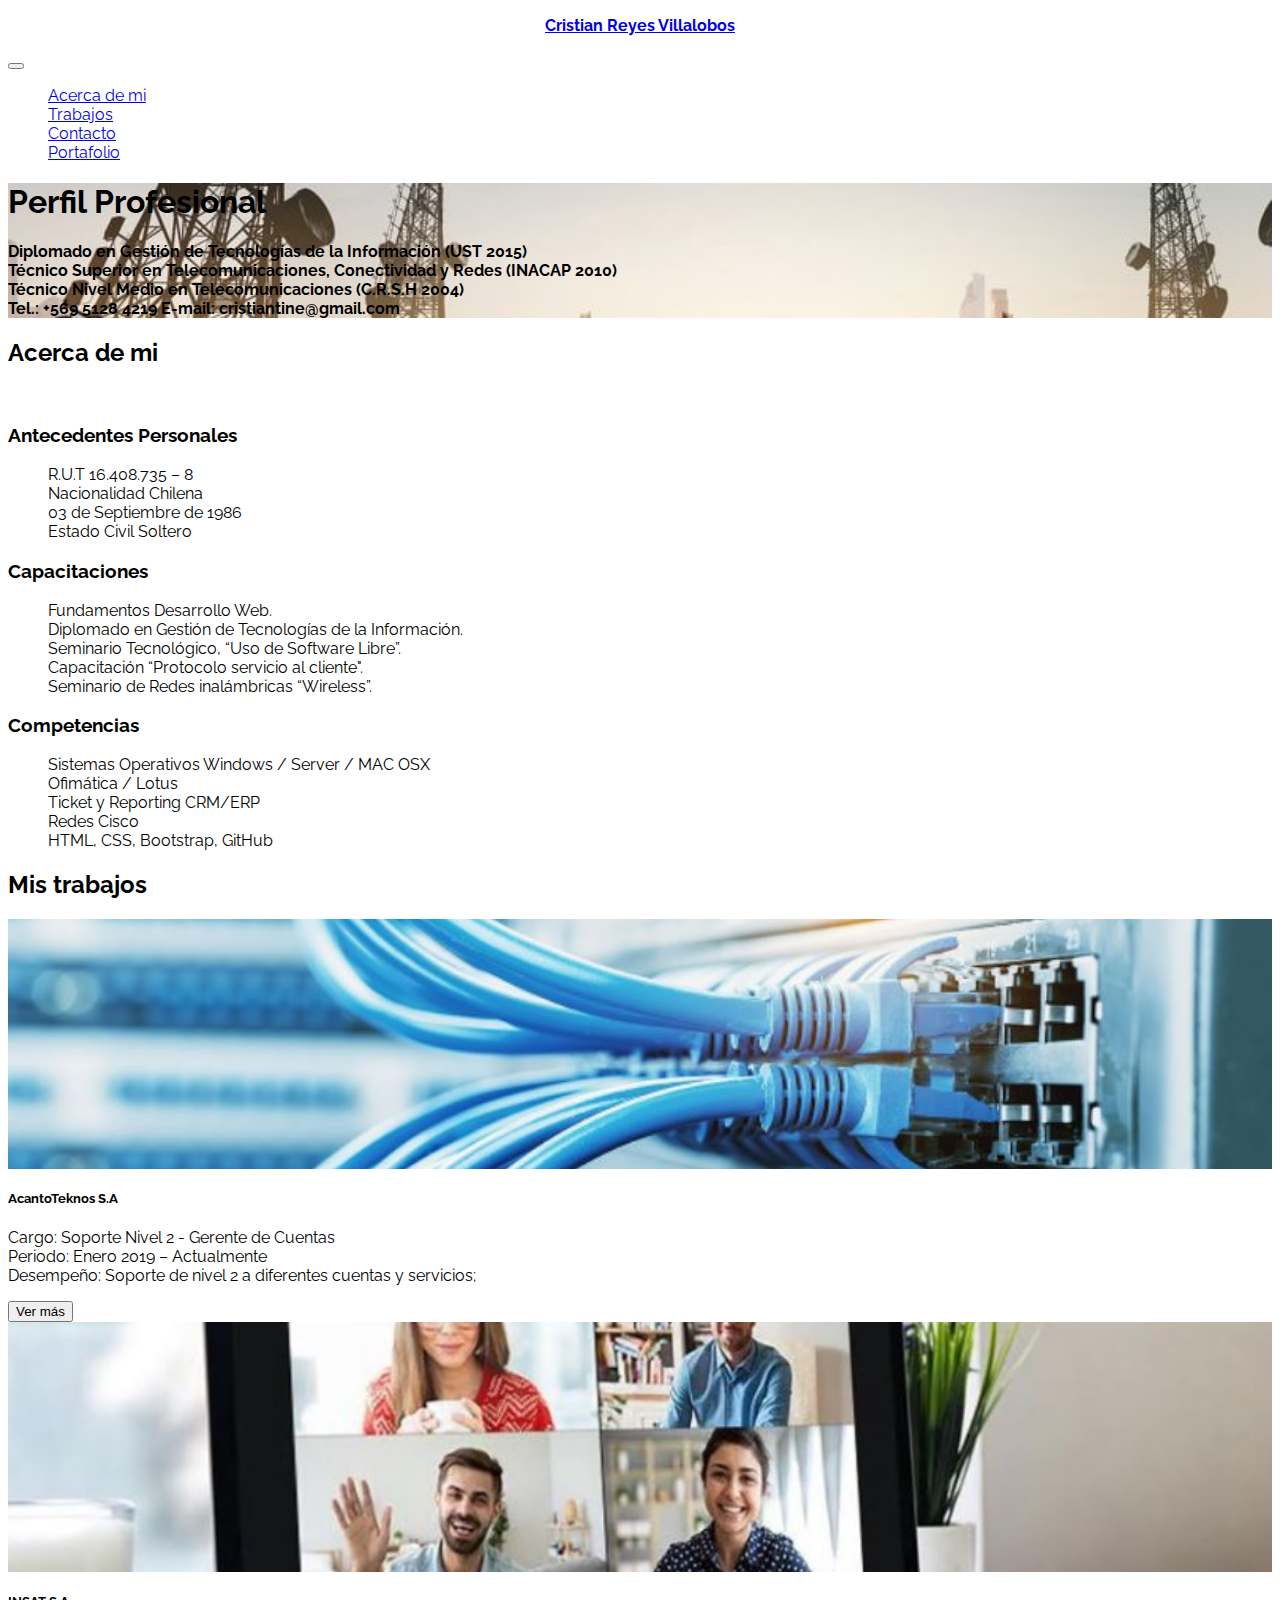
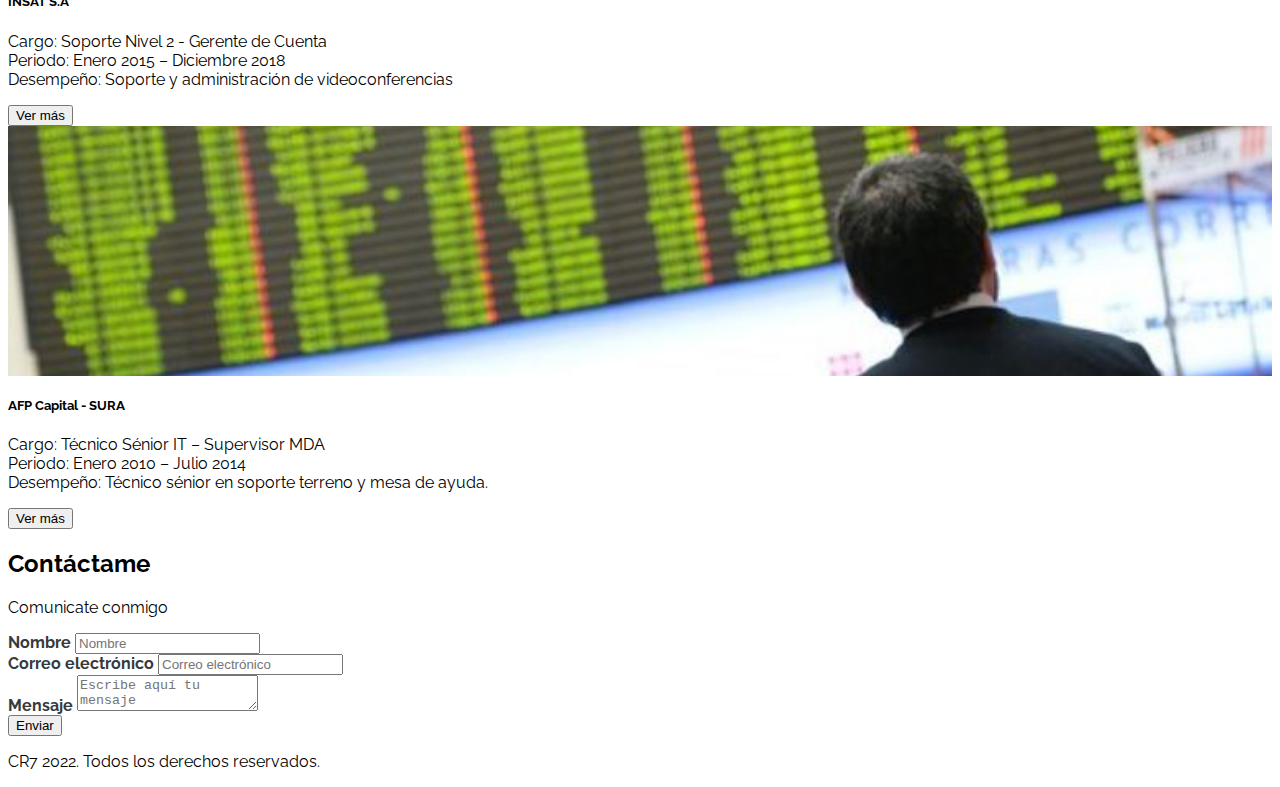
<file: index.html>
<!DOCTYPE html>
<html lang="en">

<!DOCTYPE html>
<html lang="en">
<!DOCTYPE html>
<html lang="en">

<head>
    <meta charset="UTF-8">
    <meta http-equiv="X-UA-Compatible" content="IE=edge">
    <meta name="viewport" content="width=device-width, initial-scale=1.0">
    <link rel="preconnect" href="https://fonts.googleapis.com">
    <link rel="preconnect" href="https://fonts.gstatic.com" crossorigin>
    <link href="https://fonts.googleapis.com/css2?family=Raleway:wght@400;700&display=swap" rel="stylesheet">
    <link href="https://cdn.jsdelivr.net/npm/bootstrap@5.1.3/dist/css/bootstrap.min.css" rel="stylesheet"
        integrity="sha384-1BmE4kWBq78iYhFldvKuhfTAU6auU8tT94WrHftjDbrCEXSU1oBoqyl2QvZ6jIW3" crossorigin="anonymous">
    <link rel="shortcut icon" href="assets/img/favicon.ico" type="image/x-icon">
    <title>Cristian Reyes</title>
    <link rel="stylesheet" href="https://cdnjs.cloudflare.com/ajax/libs/font-awesome/6.1.1/css/all.min.css"
        integrity="sha512-KfkfwYDsLkIlwQp6LFnl8zNdLGxu9YAA1QvwINks4PhcElQSvqcyVLLD9aMhXd13uQjoXtEKNosOWaZqXgel0g=="
        crossorigin="anonymous" referrerpolicy="no-referrer" />
    <link rel="stylesheet" href="assets/css/estilos.css">
</head>


<body>
    <nav class="navbar navbar-expand-lg navbar-dark bg-dark fixed-top">
        <div class="container">
            <a class="navbar-brand" href="#">
                <p> Cristian Reyes Villalobos </p>
            </a>
            <button class="navbar-toggler" type="button" data-bs-toggle="collapse"
                aria-controls="navbarSupportedContent" aria-expanded="false" aria-label="Toggle navigation">
                <span class="navbar-toggler-icon"></span>
            </button>
            <div class="collapse navbar-collapse" id="navbarSupportedContent">
                <ul class="navbar-nav ms-auto mb-2 mb-lg-0 fs-5">
                    <li class="nav-item">
                        <a class="nav-link" href="#Acerca-de-mi">Acerca de mi</a>
                    </li>
                    <li class="nav-item">
                        <a class="nav-link" href="#Mis-trabajos">Trabajos</a>
                    </li>
                    <li class="nav-item">
                        <a class="nav-link" href="#Contacto">Contacto</a>
                    </li>
                    <li class="nav-item">
                        <a class="nav-link" href="https://cristiantine6.github.io/portafolio">Portafolio</a>
                    </li>
                </ul>
            </div>
        </div>
    </nav>

    <header id="Hero-Section" class="text-dark text-end py-5 mt-5">
        <div class="container">
            <div class="ms-auto col-12 col-md-7 ">
                <h1 class="display-1 fw-bold my-5">
                    Perfil Profesional
                </h1>
                <p class="my-5"> <strong>
                        Diplomado en Gestión de Tecnologías de la Información (UST 2015) <br>
                        Técnico Superior en Telecomunicaciones, Conectividad y Redes (INACAP 2010) <br>
                        Técnico Nivel Medio en Telecomunicaciones (C.R.S.H 2004) <br>
                        Tel.: +569 5128 4219
                        E-mail: cristiantine@gmail.com </strong>
                </p>

            </div>
        </div>
    </header>


    <section id="Acerca-de-mi" class="container text-center my-5">


        <h2 class="display-3 fw-bold my-4">Acerca de mi</h2>

        <div class="row">
            <div class="col-12 col-md-4">
                <i class="fa-solid fa-tower-cell fa-3x my-3"></i> <br>
                <h3 class="my-3 fw-bold">Antecedentes Personales</h3>
                <ul class="my-3">
                    <li>R.U.T 16.408.735 – 8 </li>
                    <li>Nacionalidad Chilena </li>
                    <li>03 de Septiembre de 1986 </li>
                    <li>Estado Civil Soltero</li>
                </ul>

            </div>
            <div class="col-12 col-md-4">
                <i class="fa-solid fa-graduation-cap fa-3x my-3"></i>
                <h3 class="my-3 fw-bold">Capacitaciones</h3>
                <ul class="my-3">
                    <li>Fundamentos Desarrollo Web.</li>
                    <li>Diplomado en Gestión de Tecnologías de la Información. </li>
                    <li>Seminario Tecnológico, “Uso de Software Libre”. </li>
                    <li>Capacitación “Protocolo servicio al cliente". </li>
                    <li>Seminario de Redes inalámbricas “Wireless”.</li>
                </ul>

            </div>
            <div class="col-12 col-md-4">
                <i class="fa-solid fa-computer fa-3x my-3"></i>
                <h3 class="my-3 fw-bold">Competencias</h3>
                <ul class="my-3">
                    <li>Sistemas Operativos Windows / Server / MAC OSX </li>
                    <li>Ofimática / Lotus</li>
                    <li>Ticket y Reporting CRM/ERP</li>
                    <li>Redes Cisco</li>
                    <li>HTML, CSS, Bootstrap, GitHub</li>
                </ul>
            </div>
        </div>
    </section>


    <section id="Mis-trabajos" class="my-5 p-5 bg-info">

        <h2 class="display-4 fw-bold text-center text-light mb-3">Mis trabajos</h2>

        <div class="row">
            <div class="col-12 col-sm-4 py-2">
                <div class="card">
                    <div class="image-top" style="background-image: url(assets/img/card-1.jpg)"></div>
                    <div class="card-body">
                        <h5 class="card-title fw-bold">AcantoTeknos S.A</h5>
                        <p class="card-text">
                            Cargo: Soporte Nivel 2 - Gerente de Cuentas <br>
                            Periodo: Enero 2019 – Actualmente <br>
                            Desempeño: Soporte de nivel 2 a diferentes cuentas y servicios;
                        </p>
                        <button type="button" class="btn btn-outline-info">
                            Ver más
                        </button>
                    </div>
                </div>
            </div>
            <div class="col-12 col-sm-4 py-2">
                <div class="card">
                    <div class="image-top" style="background-image: url(assets/img/card-2.jpg)"></div>
                    <div class="card-body">
                        <h5 class="card-title fw-bold">INSAT S.A</h5>
                        <p class="card-text">
                            Cargo: Soporte Nivel 2 - Gerente de Cuenta <br>
                            Periodo: Enero 2015 – Diciembre 2018 <br>
                            Desempeño: Soporte y administración de videoconferencias
                        </p>
                        <button type="button" class="btn btn-outline-info">
                            Ver más
                        </button>
                    </div>
                </div>
            </div>
            <div class="col-12 col-sm-4 py-2">
                <div class="card">
                    <div class="image-top" style="background-image: url(assets/img/card-3.jpg)"></div>
                    <div class="card-body">
                        <h5 class="card-title fw-bold">AFP Capital - SURA</h5>
                        <p class="card-text">
                            Cargo: Técnico Sénior IT – Supervisor MDA <br>
                            Periodo: Enero 2010 – Julio 2014 <br>
                            Desempeño: Técnico sénior en soporte terreno y mesa de ayuda.
                        </p>
                        <button type="button" class="btn btn-outline-info">
                            Ver más
                        </button>
                    </div>
                </div>
            </div>
        </div>

    </section>



    <section id="Contacto" class="container my-5">

        <h2 class="display-4 fw-bold text-center my-4">Contáctame</h2>

        <p class="text-center my-4 d-none d-md-block">Comunicate conmigo</p>

        <form>


            <div class="form-group mb-4">
                <label class="mb-2">Nombre</label>
                <input class="form-control" placeholder="Nombre">
            </div>

            <div class="form-group mb-4">
                <label class="mb-2">Correo electrónico</label>
                <input class="form-control" placeholder="Correo electrónico" />
            </div>


            <div class="form-group">
                <label class="mb-2">Mensaje</label>
                <textarea class="form-control" placeholder="Escribe aquí tu mensaje"></textarea>
            </div>

            <div class="my-3 text-end">
                <button class="btn btn-info text-light">Enviar</button>
            </div>



        </form>

    </section>



    <footer class="bg-dark text-center text-light p-4">
        <p class="mb-0">CR7 2022. Todos los derechos reservados.</p>
    </footer>


    <script src="https://cdn.jsdelivr.net/npm/bootstrap@5.1.3/dist/js/bootstrap.bundle.min.js"
        integrity="sha384-ka7Sk0Gln4gmtz2MlQnikT1wXgYsOg+OMhuP+IlRH9sENBO0LRn5q+8nbTov4+1p"
        crossorigin="anonymous"></script>
</body>

</html>
</file>
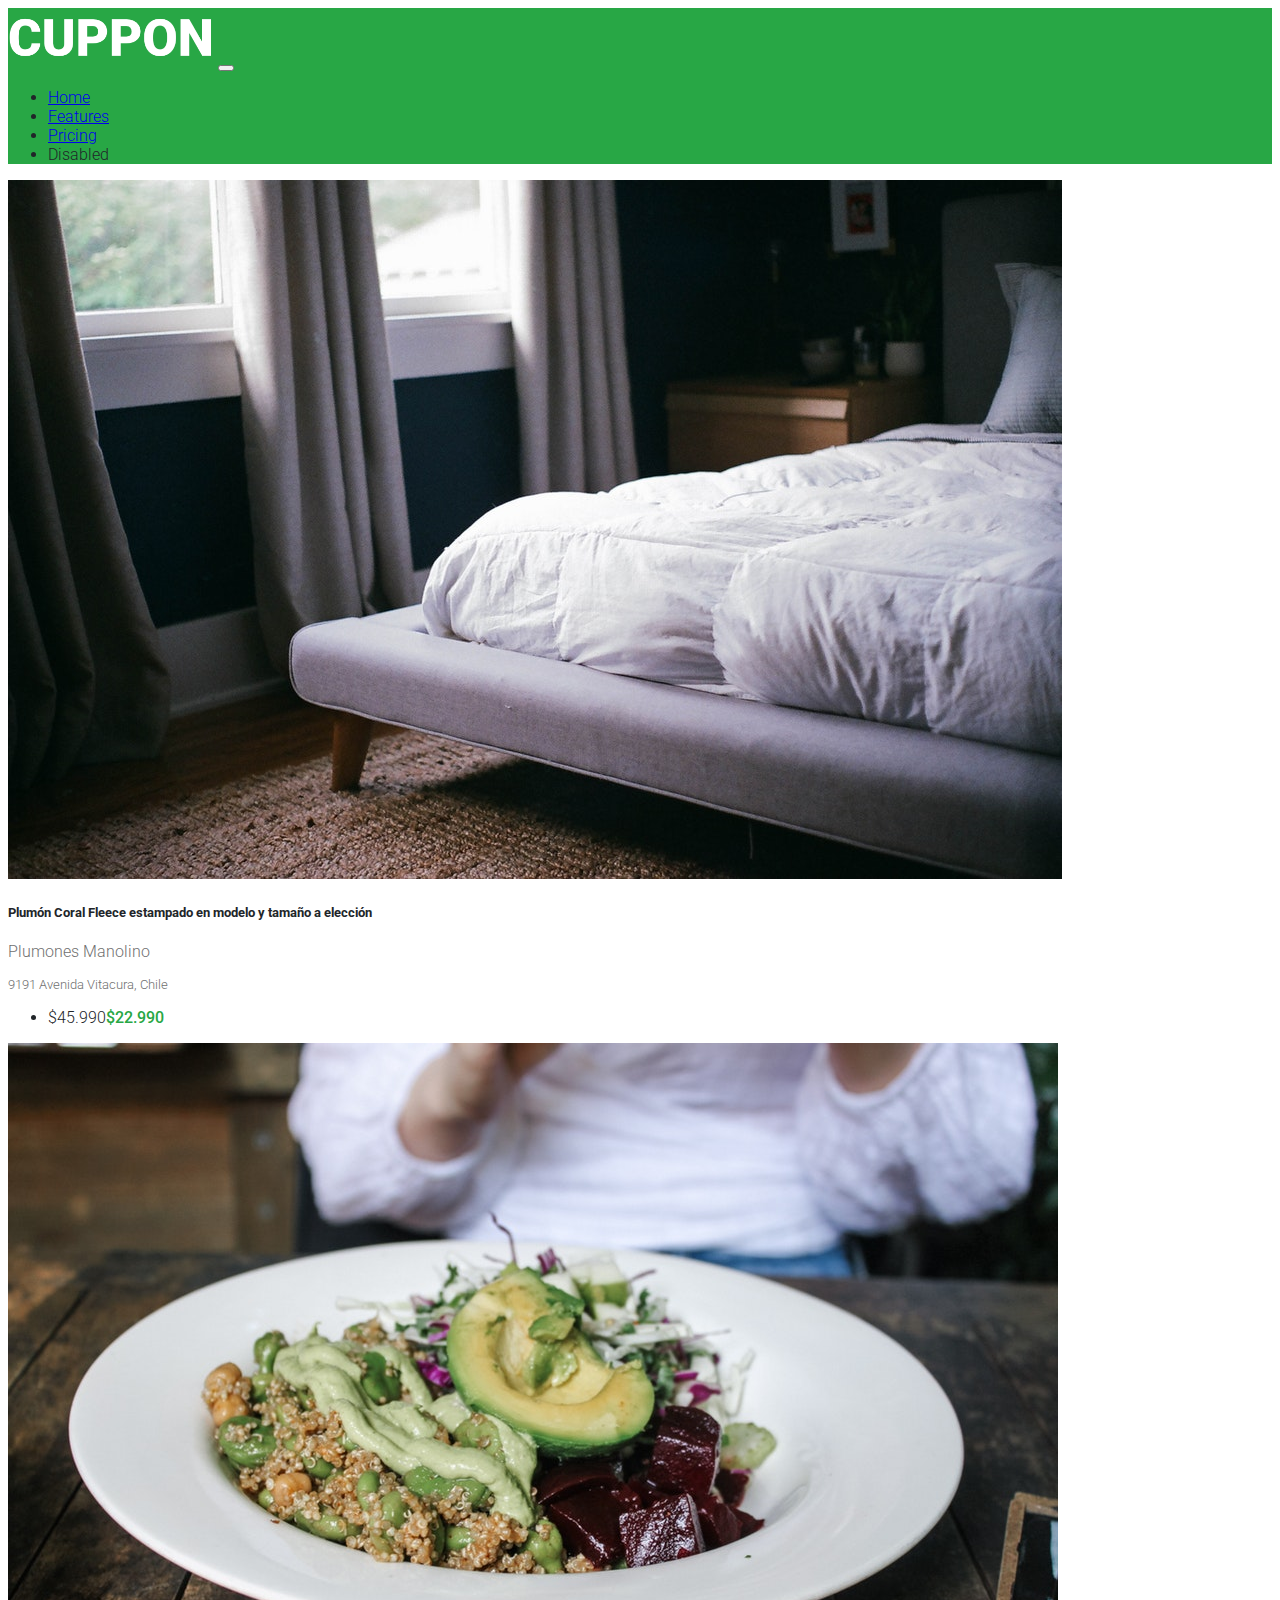
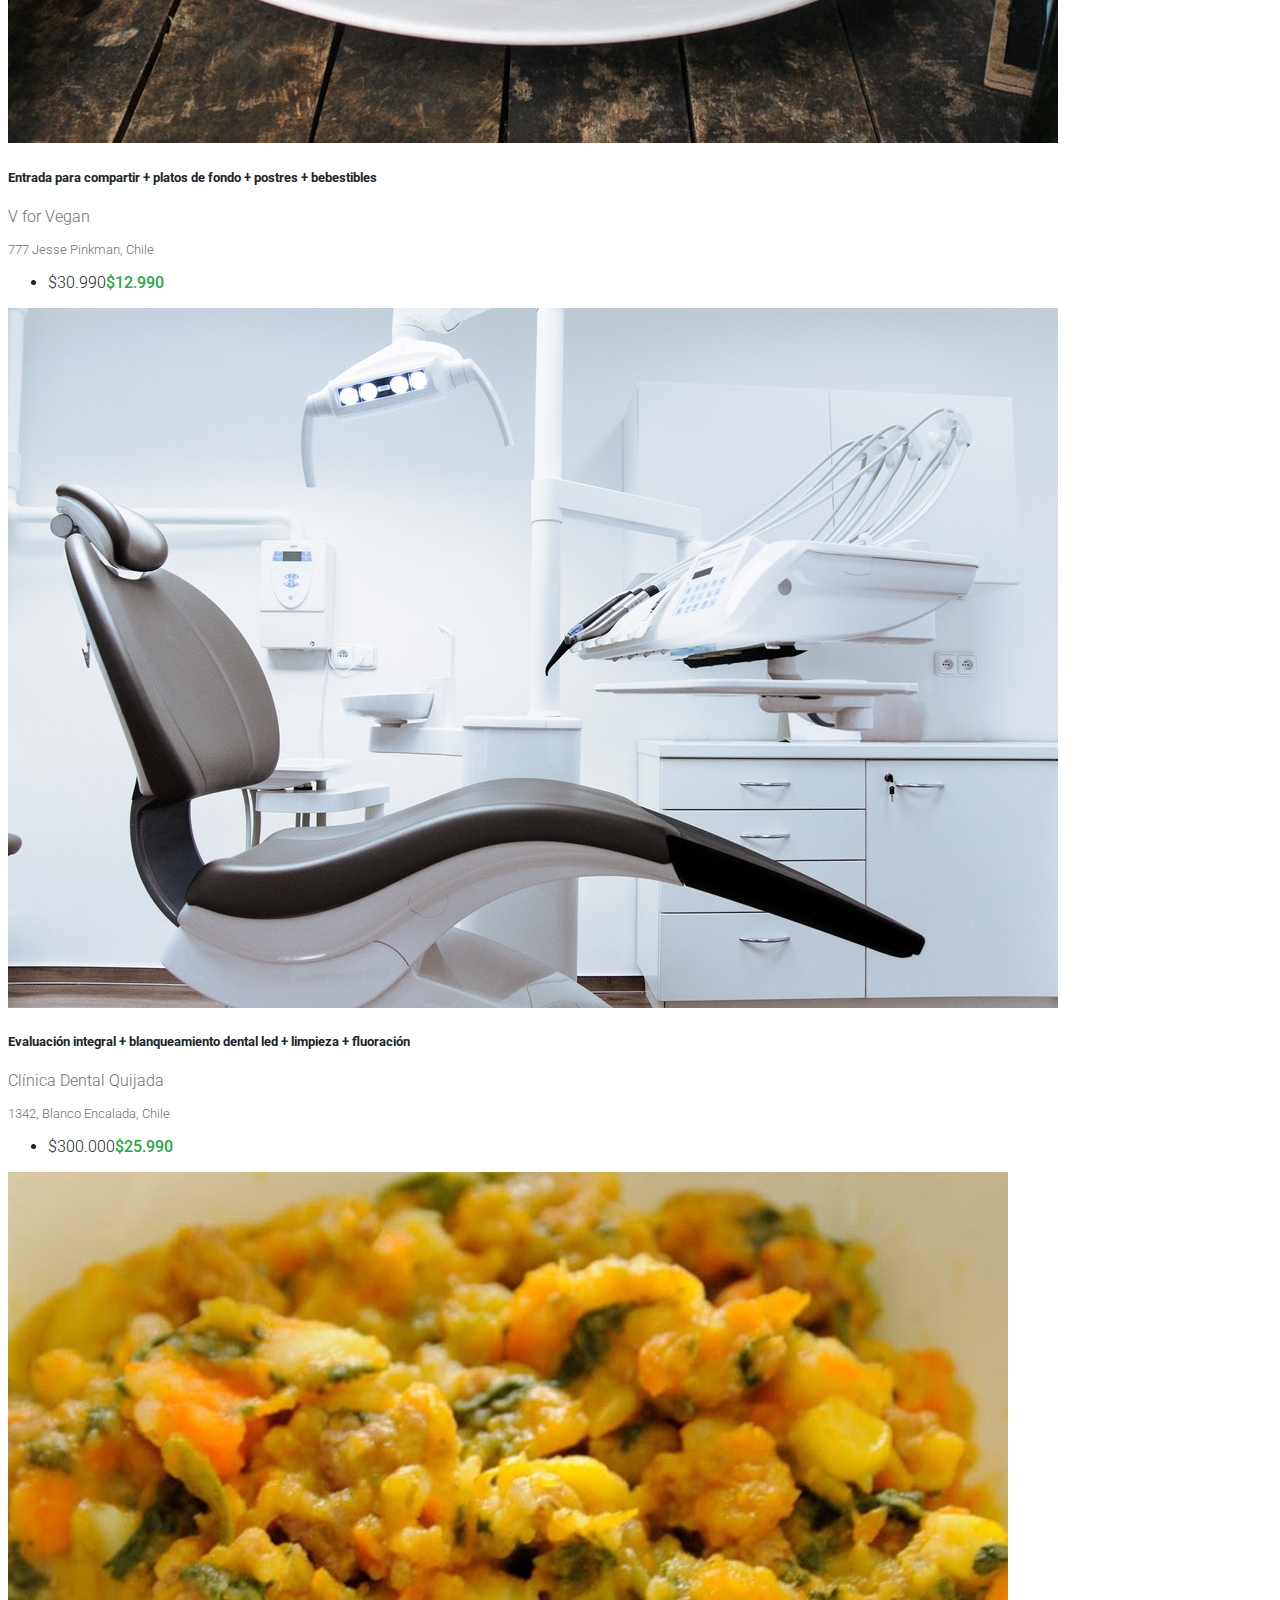
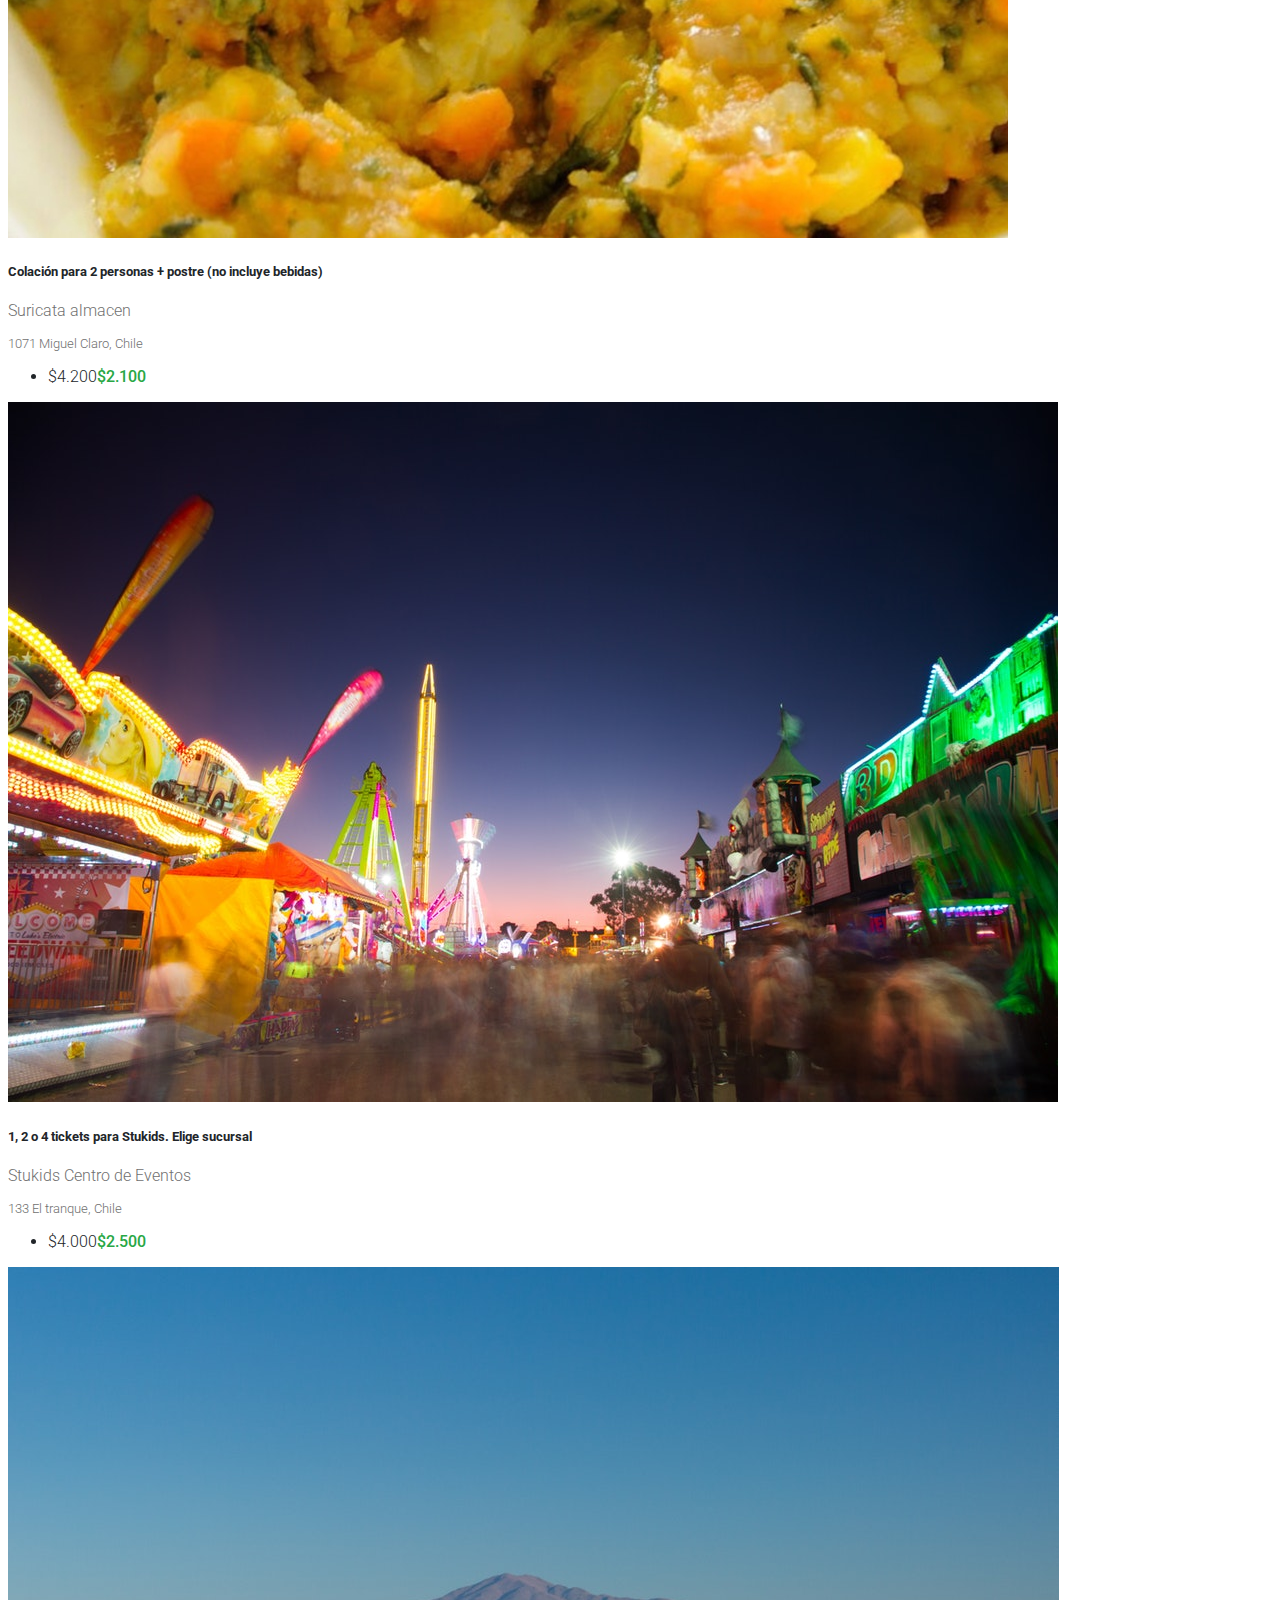
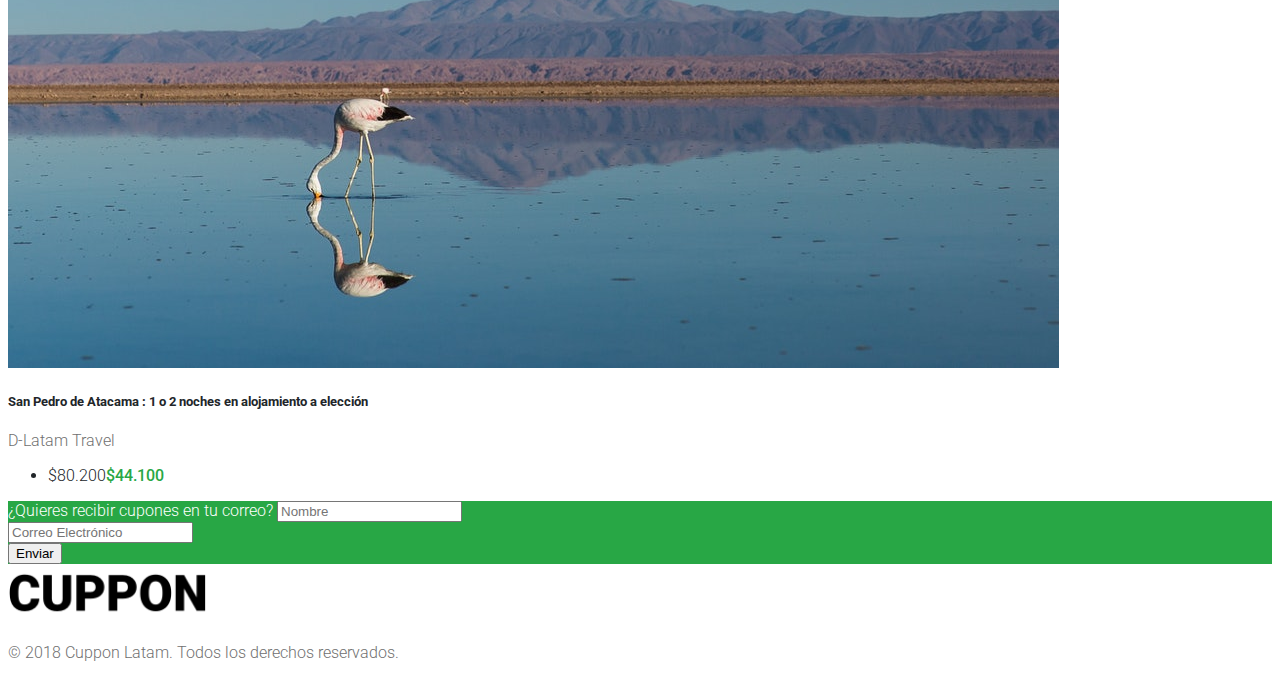
<file: bootstrap.html>
<!DOCTYPE html>
<html lang="en">

<head>
    <meta charset="UTF-8">
    <meta http-equiv="X-UA-Compatible" content="IE=edge">
    <meta name="viewport" content="width=device-width, initial-scale=1.0">
    <link rel="preconnect" href="https://fonts.googleapis.com">
    <link rel="preconnect" href="https://fonts.gstatic.com" crossorigin>
    <link href="https://fonts.googleapis.com/css2?family=Roboto:wght@300;500&display=swap" rel="stylesheet">
    <link rel="stylesheet" href="https://cdnjs.cloudflare.com/ajax/libs/font-awesome/6.1.1/css/all.min.css"
        integrity="sha512-KfkfwYDsLkIlwQp6LFnl8zNdLGxu9YAA1QvwINks4PhcElQSvqcyVLLD9aMhXd13uQjoXtEKNosOWaZqXgel0g=="
        crossorigin="anonymous" referrerpolicy="no-referrer" />
    <link href="https://cdn.jsdelivr.net/npm/bootstrap@5.1.3/dist/css/bootstrap.min.css" rel="stylesheet"
        integrity="sha384-1BmE4kWBq78iYhFldvKuhfTAU6auU8tT94WrHftjDbrCEXSU1oBoqyl2QvZ6jIW3" crossorigin="anonymous">
    <link rel="shortcut icon" href="assets/img/favicon16.png" type="image/favicon16">
        <title>Cuppon</title>
      <link rel="stylesheet" href="assets/css/bootstrap.css">
    
</head>


<body>
    <nav class="navbar navbar-expand-lg navbar-light navbar-dark">
        <div class="container-fluid">
            <img class="logo-navbar" src="assets/img/logo-white.png">
            <button class="navbar-toggler" type="button" data-bs-toggle="collapse" data-bs-target="#navbarNav"
                aria-controls="navbarNav" aria-expanded="false" aria-label="Toggle navigation">
                <span class="navbar-toggler-icon"></span>
            </button>
            <div class="collapse navbar-collapse" id="navbarNav">
                <ul class="navbar-nav ms-auto">
                    <li class="nav-item">
                        <a class="nav-link active" aria-current="page" href="#">Home</a>
                    </li>
                    <li class="nav-item">
                        <a class="nav-link" href="#">Features</a>
                    </li>
                    <li class="nav-item">
                        <a class="nav-link" href="#">Pricing</a>
                    </li>
                    <li class="nav-item">
                        <a class="nav-link disabled">Disabled</a>
                    </li>
                </ul>
            </div>
        </div>
    </nav>

    <main class="main">
        <div class="content-card pt-3 ps-4 pe-4">
            <div class="row">

                <div class="col-xs-12 col-md-4">
                    <div class="card m-3 shadow rounded">
                        <img src="assets/img/cupon-1.jpg" alt="Imagen1">
                        <div class="card-body">
                            <h5 class="card-tittle">Plumón Coral Fleece estampado en modelo y tamaño a elección
                            </h5>
                            <p class="card-text mb-0 parrafo1">Plumones Manolino</p>
                            <p class="card-text texto-1"><i class="fa-solid fa-location-dot"></i> 9191 Avenida Vitacura,
                                Chile</p>
                        </div>
                        <ul class="list-group list-group-flush">
                            <li class="list-group-item text-end pb-0">
                                <p class="texto-2"><span class="px-3">$45.990</span><span
                                        class="parrafo-1 fs-5">$22.990</span></p>
                            </li>
                        </ul>
                    </div>
                </div>

                <div class="col-xs-12 col-md-4">
                    <div class="card m-3 shadow rounded">
                        <img src="assets/img/cupon-2.jpg" alt="Imagen2">
                        <div class="card-body">
                            <h5 class="card-tittle">Entrada para compartir + platos de fondo + postres + bebestibles
                            </h5>
                            <p class="card-text mb-0 parrafo1">V for Vegan</p>
                            <p class="card-text texto-1"><i class="fa-solid fa-location-dot"></i> 777 Jesse Pinkman,
                                Chile</p>
                        </div>
                        <ul class="list-group list-group-flush">
                            <li class="list-group-item text-end pb-0">
                                <p class="texto-2"><span class="px-3">$30.990</span><span
                                        class="parrafo-1 fs-5">$12.990</span></p>
                            </li>
                        </ul>
                    </div>
                </div>

                <div class="col-xs-12 col-md-4">
                    <div class="card m-3 shadow rounded">
                        <img src="assets/img/cupon-3.jpg" alt="Imagen3">
                        <div class="card-body">
                            <h5 class="card-tittle">Evaluación integral + blanqueamiento dental led + limpieza +
                                fluoración
                            </h5>
                            <p class="card-text mb-0 parrafo1">Clínica Dental Quijada</p>
                            <p class="card-text texto-1"><i class="fa-solid fa-location-dot"></i> 1342, Blanco Encalada,
                                Chile</p>
                        </div>
                        <ul class="list-group list-group-flush">
                            <li class="list-group-item text-end pb-0">
                                <p class="texto-2"><span class="px-3">$300.000</span><span
                                        class="parrafo-1 fs-5">$25.990</span></p>
                            </li>
                        </ul>
                    </div>
                </div>

                <div class="col-xs-12 col-md-4">
                    <div class="card m-3 shadow rounded">
                        <img src="assets/img/cupon-4.jpg" alt="Imagen4">
                        <div class="card-body">
                            <h5 class="card-tittle">Colación para 2 personas + postre (no incluye bebidas)
                            </h5>
                            <p class="card-text mb-0 parrafo1">Suricata almacen</p>
                            <p class="card-text texto-1"><i class="fa-solid fa-location-dot"></i> 1071 Miguel Claro,
                                Chile</p>
                        </div>
                        <ul class="list-group list-group-flush">
                            <li class="list-group-item text-end pb-0">
                                <p class="texto-2"><span class="px-3">$4.200</span><span
                                        class="parrafo-1 fs-5">$2.100</span></p>
                            </li>
                        </ul>
                    </div>
                </div>

                <div class="col-xs-12 col-md-4">
                    <div class="card m-3 shadow rounded">
                        <img src="assets/img/cupon-5.jpg" alt="Imagen5">
                        <div class="card-body">
                            <h5 class="card-tittle">1, 2 o 4 tickets para Stukids. Elige sucursal
                            </h5>
                            <p class="card-text mb-0 parrafo1">Stukids Centro de Eventos</p>
                            <p class="card-text texto-1"><i class="fa-solid fa-location-dot"></i> 133 El tranque, Chile</p>
                        </div>
                        <ul class="list-group list-group-flush">
                            <li class="list-group-item text-end pb-0">
                                <p class="texto-2"><span class="px-3">$4.000</span><span
                                        class="parrafo-1 fs-5">$2.500</span></p>
                            </li>
                        </ul>
                    </div>
                </div>

                <div class="col-xs-12 col-md-4">
                    <div class="card m-3 shadow rounded">
                        <img src="assets/img/cupon-6.jpg" alt="Imagen6">
                        <div class="card-body">
                            <h5 class="card-tittle">San Pedro de Atacama : 1 o 2 noches en alojamiento a elección
                            </h5>
                            <p class="card-text mb-0 parrafo1">D-Latam Travel</p>
                            <p></p>
                        </div>
                        <ul class="list-group list-group-flush">
                            <li class="list-group-item text-end pb-0">
                                <p class="texto-2"><span class="px-3">$80.200</span><span
                                        class="parrafo-1 fs-5">$44.100</span></p>
                            </li>
                        </ul>
                    </div>
                </div>
            </div>
        </div>

    </main>

    <form class="formulario p-4 mt-5">
        <div class="container-fluid">
            <div class="mb-3 text-center colores">
                <label for="formGroupExampleInput" class="form-label mb-3 fs-5">¿Quieres recibir cupones en tu
                    correo?</label>
                <input type="text" class="form-control" id="formGroupExampleInput" placeholder="Nombre">
            </div>
            <div class="mb-3">
                <input type="email" class="form-control" id="formGroupExampleInput2" placeholder="Correo Electrónico">
            </div>
            <div class="d-grid gap-2 col-1 mx-auto justify-content-center">
                <button class="btn btn-light">Enviar</button>
            </div>
        </div>
    </form>

    <footer class="p-4 text-center">
        <div class="container-fluid">
            <img class="imagen-footer my-2" src="assets/img/logo-black.png" alt="Logo footer">
        </div>
        <p><span>© 2018 Cuppon Latam. Todos los derechos reservados.</span></p>
    </footer>
</body>
</file>
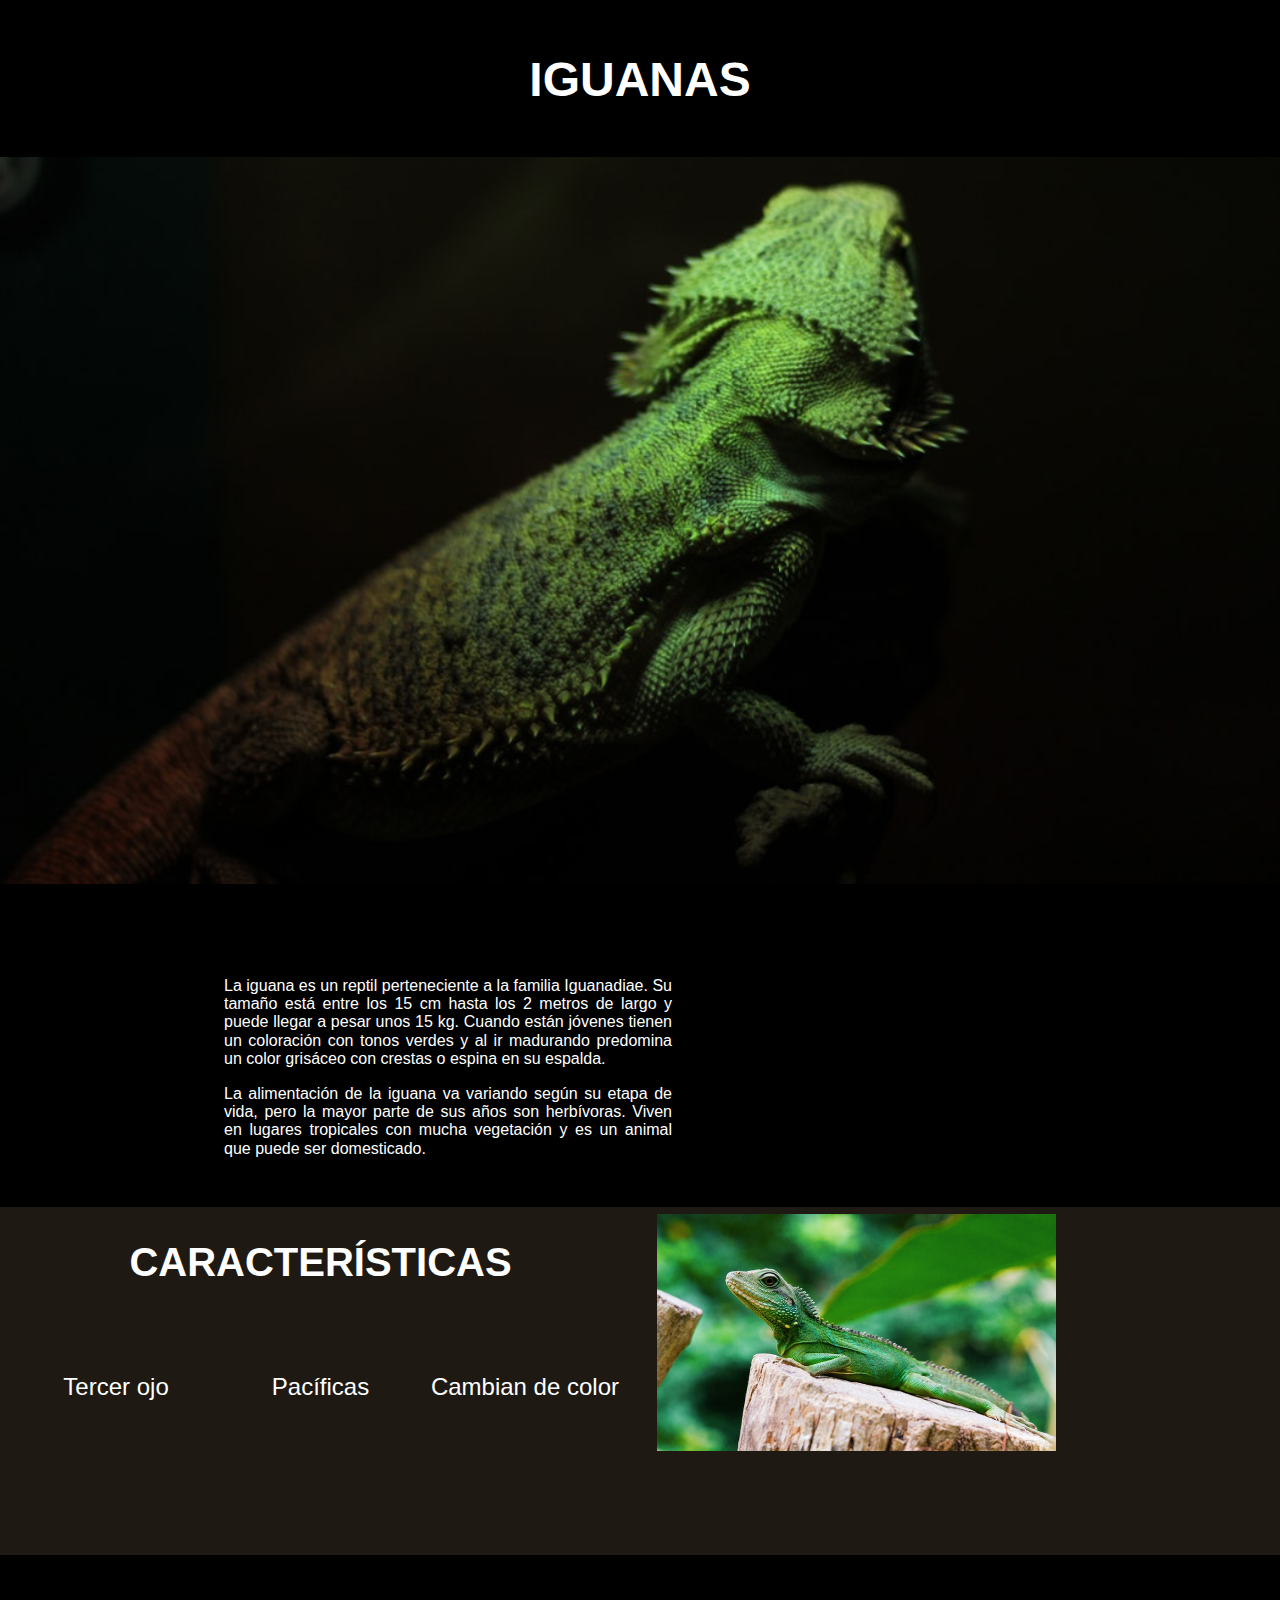
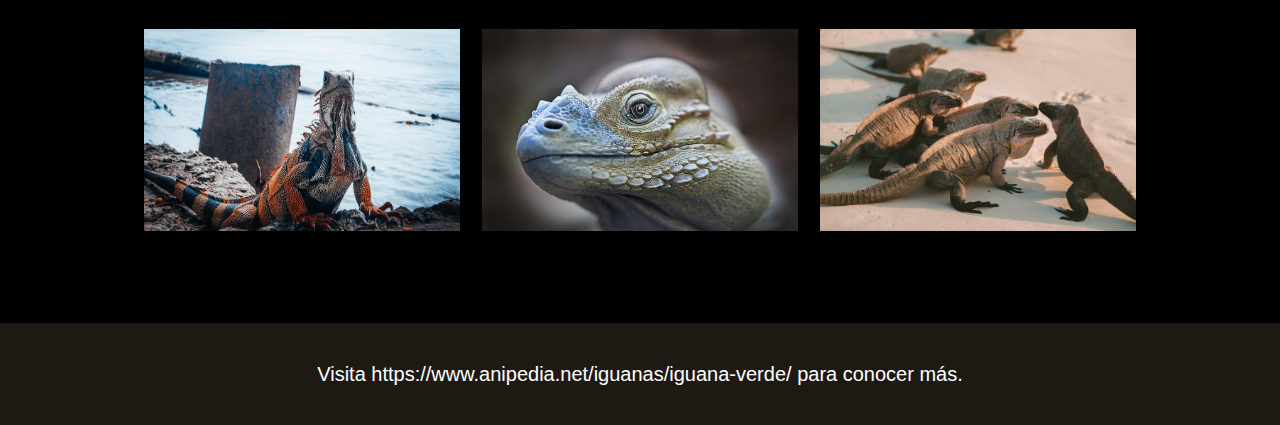
<file: iguana.html>
<!DOCTYPE html>
<html lang="en">

<head>
    <meta charset="UTF-8">
    <meta http-equiv="X-UA-Compatible" content="IE=edge">
    <meta name="viewport" content="width=device-width, initial-scale=1.0">
    <link rel="preconnect" href="https://fonts.googleapis.com">
    <link rel="preconnect" href="https://fonts.gstatic.com" crossorigin>
    <link href="https://fonts.googleapis.com/css2?family=Raleway:wght@300;500&display=swap" rel="stylesheet">
    <link rel="stylesheet" href="https://cdnjs.cloudflare.com/ajax/libs/font-awesome/6.1.1/css/all.min.css"
        integrity="sha512-KfkfwYDsLkIlwQp6LFnl8zNdLGxu9YAA1QvwINks4PhcElQSvqcyVLLD9aMhXd13uQjoXtEKNosOWaZqXgel0g=="
        crossorigin="anonymous" referrerpolicy="no-referrer" />
    <title>Iguanas</title>
    <meta name="author" content="CristianReyes">
    <link rel="shortcut icon" href="assets/img/favicon.png" type="image/x-icon">
    <link rel="stylesheet" href="assets/css/normalize.css">
    <link rel="stylesheet" href="assets/css/iguana.css">
</head>

<body>

    <header>
        <h1>IGUANAS</h1>
        <img class="iguana_madre" src="assets/img/bg-header.jpg" alt="Iguana">
    </header>

    <main>
        <div class="des-section">
            <div class="texto-iguana">
                <p class="texto1">
                    La iguana es un reptil perteneciente a la familia Iguanadiae. Su tamaño está entre los 15 cm hasta
                    los 2 metros de largo y puede llegar a pesar unos 15 kg. Cuando están jóvenes tienen un coloración
                    con tonos verdes y al ir madurando predomina un color grisáceo con crestas o espina en su espalda.
                </p>
                <p class="texto2">La alimentación de la iguana va variando según su etapa de vida, pero la mayor parte
                    de sus años son herbívoras. Viven en lugares tropicales con mucha vegetación y es un animal que puede 
                    ser domesticado.
                </p>
            </div>
            <img class="iguana1" src="assets/img/iguana-1.jpg" alt="iguana1">
        </div>

        <div class="icon-section">
            <h2>CARACTERÍSTICAS</h2>
    
            <div class="icons">
                <i class="far fa-eye fa-3x"></i>
                <p>Tercer ojo</p>
            </div>
    
            <div class="icons">
                <i class="fas fa-hand-peace fa-3x"></i>
                <p>Pacíficas</p>
            </div>
    
            <div class="icons">
                <i class="fas fa-paint-brush fa-3x "></i>
                <p>Cambian de color</p>
            </div>
        </div>

    </main>


    <section>
        <img class="gallery" src="assets/img/iguana-2.jpg" alt="Iguana2">
        <img class="gallery" src="assets/img/iguana-3.jpg" alt="Iguana3">
        <img class="gallery" src="assets/img/iguana-4.jpg" alt="Iguana4">

    </section>

    <footer>
        <p>
            Visita https://www.anipedia.net/iguanas/iguana-verde/ para conocer más.
        </p>
    </footer>


</body>

</html>
</file>
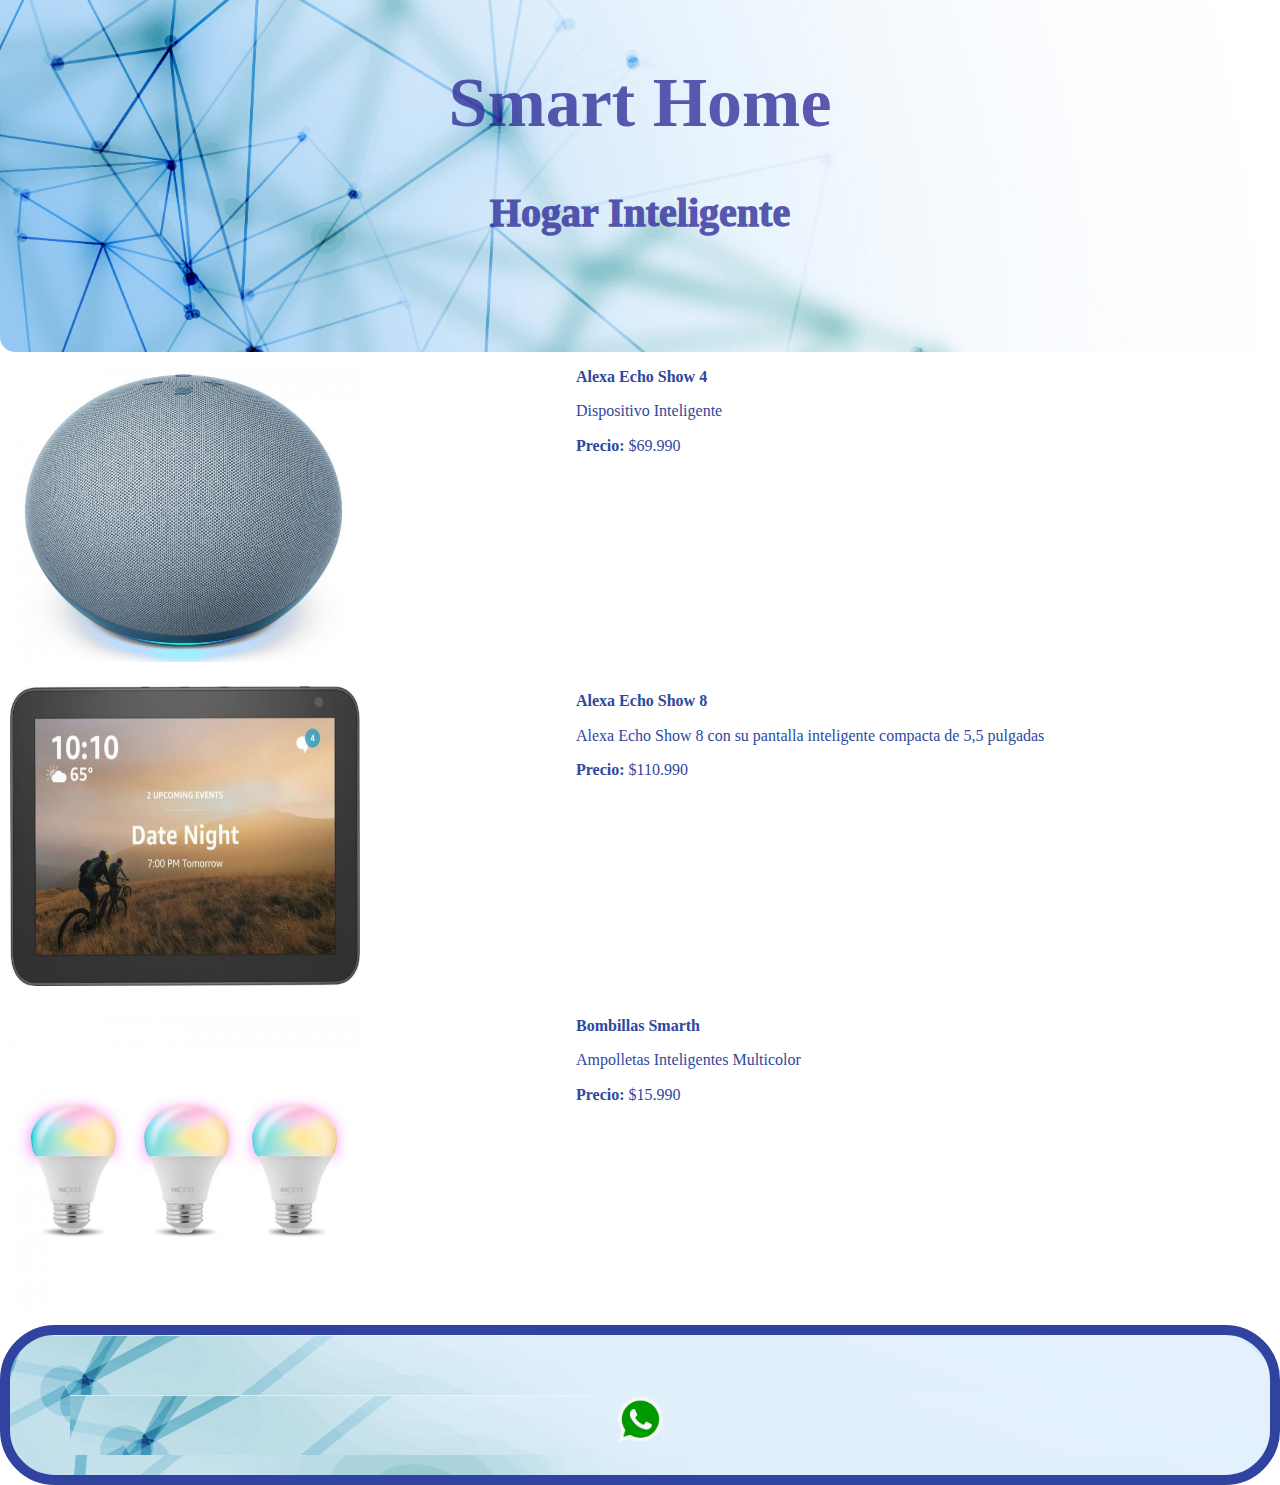
<file: landing.html>
<!DOCTYPE html>
<html lang="en">

<head>
    <meta charset="UTF-8">
    <meta http-equiv="X-UA-Compatible" content="IE=edge">
    <meta name="viewport" content="width=device-width, initial-scale=1.0">
    <title>Smart Home</title>
    <link rel="preconnect" href="https://fonts.googleapis.com">
    <link rel="preconnect" href="https://fonts.gstatic.com" crossorigin>
    <link href="https://fonts.googleapis.com/css2?family=Bungee+Inline&display=swap" rel="stylesheet">
    <link rel="preconnect" href="https://fonts.googleapis.com">
    <link rel="stylesheet" href="https://cdnjs.cloudflare.com/ajax/libs/font-awesome/6.1.0/css/all.min.css"
        integrity="sha512-10/jx2EXwxxWqCLX/hHth/vu2KY3jCF70dCQB8TSgNjbCVAC/8vai53GfMDrO2Emgwccf2pJqxct9ehpzG+MTw=="
        crossorigin="anonymous" referrerpolicy="no-referrer"/>
    <link rel="shortcut icon" href="assets/img/logo.ico" type="image/x-icon">
    <link rel="stylesheet" href="assets/css/normalize.css">
    <link rel="stylesheet" href="assets/css/landing.css">
</head>

<body>

    <main class="header" id="banner">
        <h1>Smart Home</h1>
        <p class="text">Hogar Inteligente</p>
    </main>

    <section>
        <div class="caja">
            <div class="columna1">
                <img src="assets/img/alexa4.jpg" alt="alexaechoshow4">
            </div>
            <div>
                <p><strong>Alexa Echo Show 4</strong></p>
                <p>Dispositivo Inteligente</p>
                <p><strong>Precio: </strong> $69.990</p>
            </div>
        </div>
        <div class="caja">
            <div class="columna1">
                <img src="assets/img/alexa8.jpg" alt="Alexa Echo show 8">
            </div>
            <div>
                <p><strong>Alexa Echo Show 8 </strong></p>
                <p>Alexa Echo Show 8 con su pantalla inteligente compacta de 5,5 pulgadas</p>
                <p><strong>Precio: </strong> $110.990</p>
            </div>
        </div>
        <div class="caja">
            <div class="columna1">
                <img src="assets/img/bombillas.jpg" alt="bombillas">
            </div>
            <div>
                <p><strong>Bombillas Smarth</strong></p>
                <p>Ampolletas Inteligentes Multicolor </p>
                <p><strong> Precio: </strong>$15.990</p>
            </div>
        </div>
    </section>

    <footer class="pie2" id="pie2"> 
        <div class="pie2">
            <a href="#banner" class="enlaces"><i class="fa-solid fa-plane-up"></i></a>
            <a href="https://wa.me/+56951284219" target="_blank">
                <img src="assets/img/wapp.png" alt="Logo wsp" width="50" height="50">
            </a>
        </div>
    </footer>
   
</body>

</html>
</file>
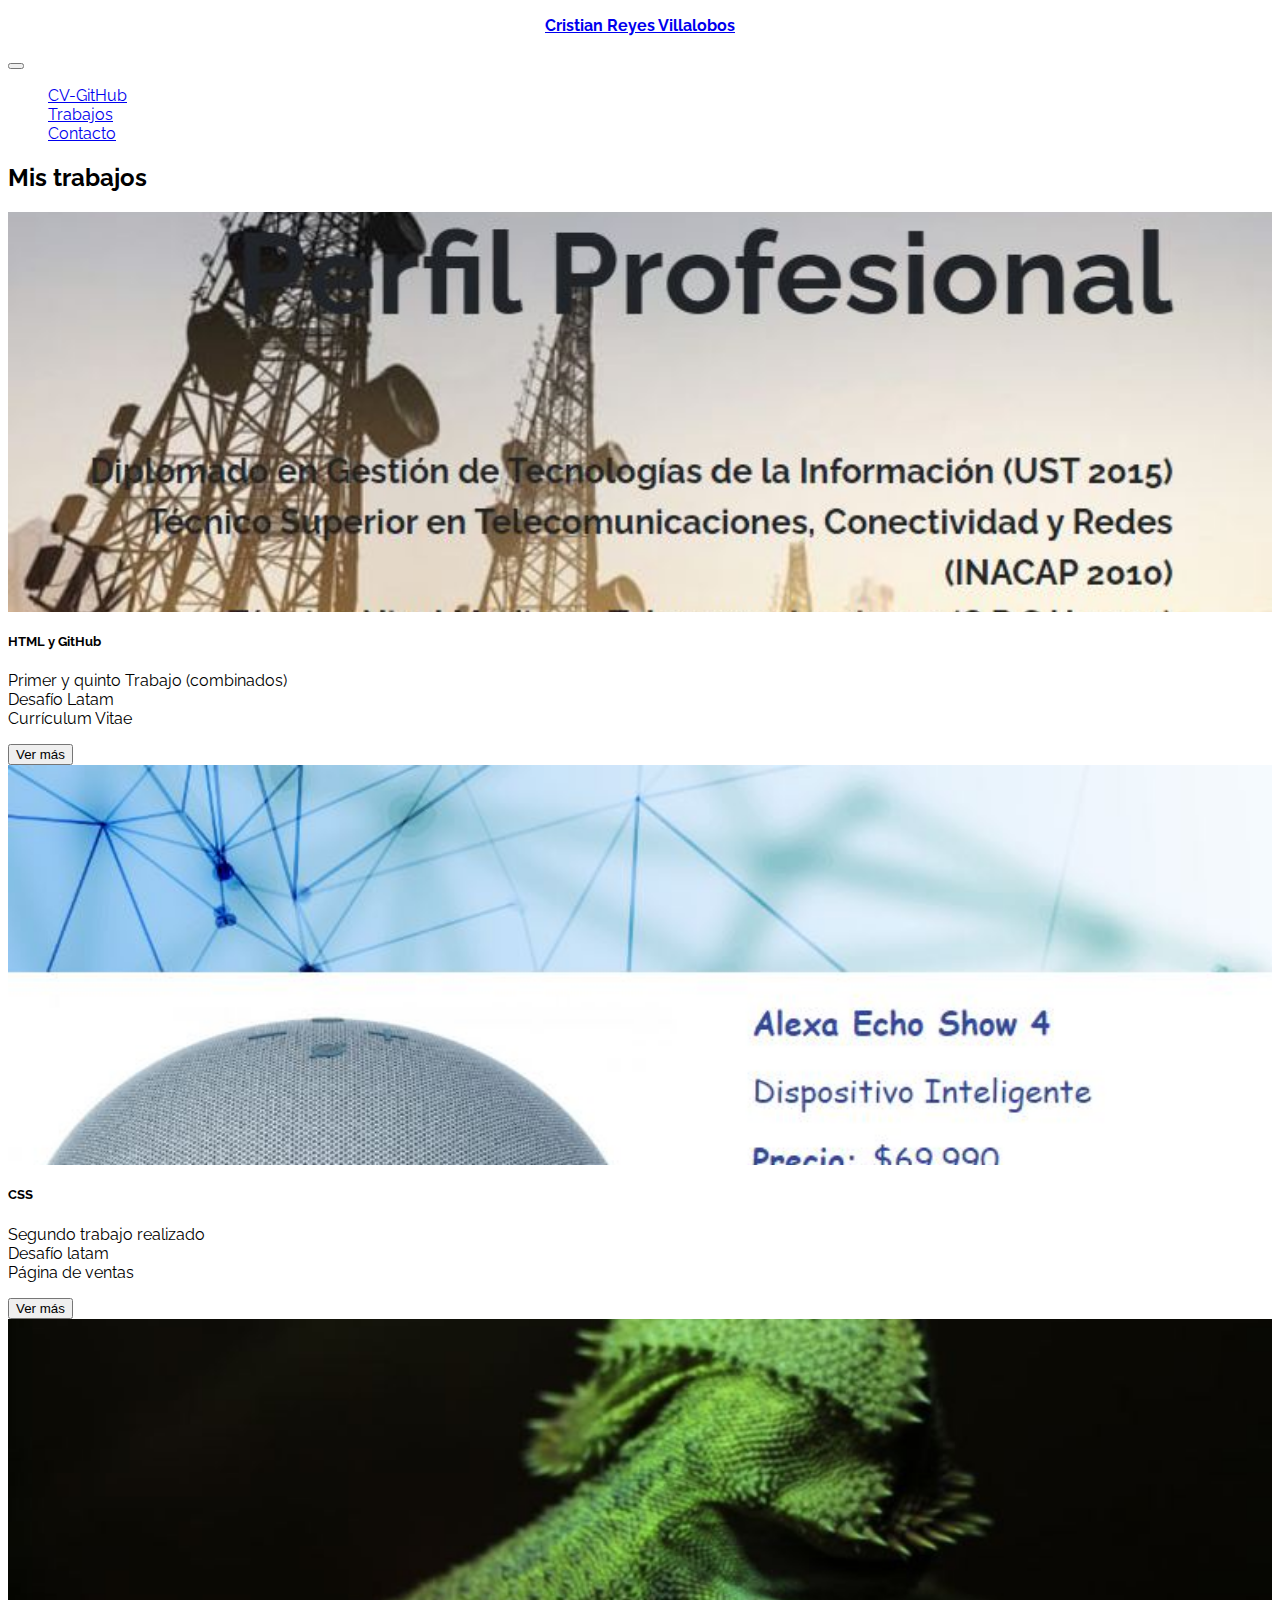
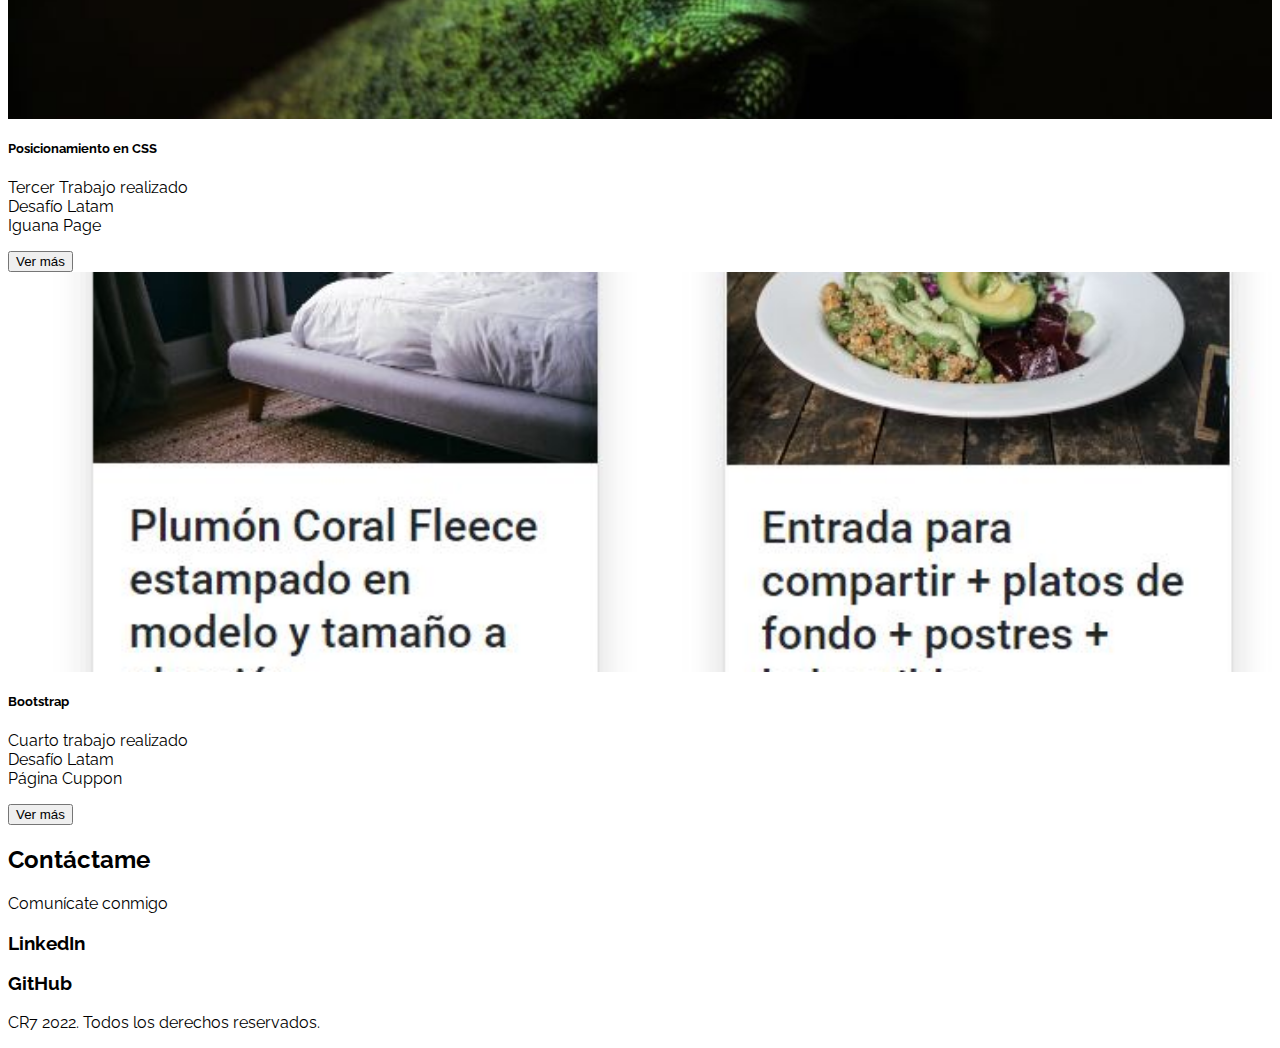
<file: portafolio.html>
<!DOCTYPE html>
<html lang="en">

<head>
    <meta charset="UTF-8">
    <meta http-equiv="X-UA-Compatible" content="IE=edge">
    <meta name="viewport" content="width=device-width, initial-scale=1.0">
    <link rel="preconnect" href="https://fonts.googleapis.com">
    <link rel="preconnect" href="https://fonts.gstatic.com" crossorigin>
    <link href="https://fonts.googleapis.com/css2?family=Raleway:wght@400;700&display=swap" rel="stylesheet">
    <link href="https://cdn.jsdelivr.net/npm/bootstrap@5.1.3/dist/css/bootstrap.min.css" rel="stylesheet"
        integrity="sha384-1BmE4kWBq78iYhFldvKuhfTAU6auU8tT94WrHftjDbrCEXSU1oBoqyl2QvZ6jIW3" crossorigin="anonymous">
    <link rel="shortcut icon" href="assets/img/favicon.ico" type="image/x-icon">
    <title>Cristian Reyes</title>
    <link rel="stylesheet" href="https://cdnjs.cloudflare.com/ajax/libs/font-awesome/6.1.1/css/all.min.css"
        integrity="sha512-KfkfwYDsLkIlwQp6LFnl8zNdLGxu9YAA1QvwINks4PhcElQSvqcyVLLD9aMhXd13uQjoXtEKNosOWaZqXgel0g=="
        crossorigin="anonymous" referrerpolicy="no-referrer" />
    <link rel="stylesheet" href="assets/css/portafolio.css">
</head>


<body>
    <nav class="navbar navbar-expand-lg navbar-dark bg-dark fixed-top">
        <div class="container">
            <a class="navbar-brand" href="#">
                <p> Cristian Reyes Villalobos </p>
            </a>
            <button class="navbar-toggler" type="button" data-bs-toggle="collapse"
                aria-controls="navbarSupportedContent" aria-expanded="false" aria-label="Toggle navigation">
                <span class="navbar-toggler-icon"></span>
            </button>
            <div class="collapse navbar-collapse" id="navbarSupportedContent">
                <ul class="navbar-nav ms-auto mb-2 mb-lg-0 fs-5">
                    <li class="nav-item">
                        <a class="nav-link" href="https://cristiantine6.github.io" target="_blank">CV-GitHub</a>
                    </li>
                    <li class="nav-item">
                        <a class="nav-link" href="#Mis-trabajos">Trabajos</a>
                    </li>
                    <li class="nav-item">
                        <a class="nav-link" href="#Contacto">Contacto</a>
                    </li>
                </ul>
            </div>
        </div>
    </nav>

    <section id="Mis-trabajos" class="my-5 p-5 bg-info">

        <h2 class="display-4 fw-bold text-center text-light mb-3">Mis trabajos</h2>

        <div class="row">
            <div class="col-12 col-sm-6 py-2">
                <div class="card">
                    <div class="image-top" style="background-image: url(assets/img/cv.jpg)"></div>
                    <div class="card-body">
                        <h5 class="card-title fw-bold">HTML y GitHub</h5>
                        <p class="card-text">
                            Primer y quinto Trabajo (combinados) <br>
                            Desafío Latam <br>
                            Currículum Vitae
                        </p>
                        <a href="https://cristiantine6.github.io/" target="_blank"><button type="button" class="btn btn-outline-info">
                            Ver más 
                        </button></a>
                    </div>
                </div>
            </div>
            <div class="col-12 col-sm-6 py-2">
                <div class="card">
                    <div class="image-top" style="background-image: url(assets/img/smart.jpg)"></div>
                    <div class="card-body">
                        <h5 class="card-title fw-bold">CSS</h5>
                        <p class="card-text">
                            Segundo trabajo realizado <br>
                            Desafío latam <br>
                            Página de ventas
                        </p>
                        <a href="https://cristiantine6.github.io/landing" target="_blank"><button type="button" class="btn btn-outline-info">
                            Ver más
                        </button></a>
                    </div>
                </div>
            </div>
        </div>
        <div class="row">
            <div class="col-12 col-sm-6 py-2">
                <div class="card">
                    <div class="image-top" style="background-image: url(assets/img/iguana.jpg)"></div>
                    <div class="card-body">
                        <h5 class="card-title fw-bold">Posicionamiento en CSS</h5>
                        <p class="card-text">
                            Tercer Trabajo realizado <br>
                            Desafío Latam <br>
                            Iguana Page
                        </p>
                        <a href="https://cristiantine6.github.io/iguana" target="_blank"><button type="button" class="btn btn-outline-info">
                            Ver más
                        </button></a>
                    </div>
                </div>
            </div>
            <div class="col-12 col-sm-6 py-2">
                <div class="card">
                    <div class="image-top" style="background-image: url(assets/img/cuppon.jpg)"></div>
                    <div class="card-body">
                        <h5 class="card-title fw-bold">Bootstrap</h5>
                        <p class="card-text">
                            Cuarto trabajo realizado <br>
                            Desafío Latam <br>
                            Página Cuppon
                        </p>
                        <a href="https://cristiantine6.github.io/bootstrap" target="_blank"><button type="button" class="btn btn-outline-info">
                            Ver más
                        </button></a>
                    </div>
                </div>
            </div>
        </div>
    </section>

    <section id="Contacto" class="container text-center my-5">

        <h2 class="display-4 fw-bold text-center my-4">Contáctame</h2>
        <p class="text-center my-4 d-none d-md-block">Comunícate conmigo</p>

        <div class="row">
        
            <div class="col-12 col-md-6">
                <a href="https://cl.linkedin.com/" class="enlaces" target="_blank"><i class="fa-brands fa-linkedin fa-3x my-3"></i></a>
                <h3 class="my-3 fw-bold">LinkedIn</h3>
            </div>
            <div class="col-12 col-md-6">
                <a href="https://github.com/cristiantine6/" class="enlaces" target="_blank"><i
                        class="fa-brands fa-github fa-3x my-3"></i></a>
                <h3 class="my-3 fw-bold">GitHub</h3>
            </div>
         </div>   
    </section>

    <footer class="bg-dark text-center text-light p-4">
        <p class="mb-0">CR7 2022. Todos los derechos reservados.</p>
    </footer>


    <script src="https://cdn.jsdelivr.net/npm/bootstrap@5.1.3/dist/js/bootstrap.bundle.min.js"
        integrity="sha384-ka7Sk0Gln4gmtz2MlQnikT1wXgYsOg+OMhuP+IlRH9sENBO0LRn5q+8nbTov4+1p"
        crossorigin="anonymous"></script>
</body>

</html>
</file>
<file: assets/css/estilos.css>
body {
  font-family: "Raleway", sans-serif;
}

nav p { 
  text-align: center;
  font-weight: 700;


}
/* Hero Section */

#Hero-Section {
  background-image: url("../img/bg-hero.jpg");
  background-repeat: no-repeat;
  background-size: cover;
  background-position: left;
}

/* Mis trabajos */

#Mis-trabajos .image-top {
  height: 250px;
  background-repeat: no-repeat;
  background-size: cover;
  background-position: center;
}

/* Contacto */

#Contacto form label {
  font-weight: 700;

  color: #373a3c;
}

@media (max-width: 768px) {
  #Contacto form label {
    font-weight: 400;
  }

  .navbar-brand{
    width: 100px;
  }

}

ul {
  list-style: none;
}
</file>
<file: assets/css/iguana.css>
body{
    font-family: "relaway", sans-serif;
    color: #FFFFFF;
    background-color: #000000;
}

header{
    display: block;
}

header h1{
    width: 100%;
    height: 73px;
    text-align: center;
    font-size: 48px;
    font-weight: 500px;
    padding-top: 20px;
}

.iguana_madre{
    width: 100%;
}

.desc-section {
    height: 348px;
}

.texto-iguana {
    display: inline-block;
    padding-left: 224px;
    padding-top: 72px;
    width: 35%;
    margin-right: 16px;
    font-weight: 300px;
}

.iguana1 {
    float: right;
    height: 237px;
    width: 399px;
    padding-right: 224px;
    padding-top: 40px;
    margin-left: 16px;
}

.texto1 {
    margin-bottom: 16px;
    text-align: justify;
}

.texto2 {
    margin-bottom: 16px;
    text-align: justify;
}

.icon-section{
    background-color:#1e1a13;
    text-align: center;
    height: 348px;
}

.icon-section h2{
    padding-bottom: 30px;
    padding-top: 32px;
    font-size: 40px;
    font-weight: 500px;
}

.icon-section .icons {
    width: 200px;
    display: inline-block;
}

.icon-section p{
    font-weight: 300;
    font-size: 24px;
}

section{
    height: 348px;
    line-height: 348px;
    text-align: center;
}

section .gallery {
    display: inline-block;
    margin: 9px;
    height: 202px;
    width: 316px;
    vertical-align: middle;
}

footer{
    display: block;
    background-color: #1e1a13;
    height: 102px;
    line-height: 102px;
}

footer p{
    text-align: center;
    font-size: 20px;

}
</file>
<file: assets/css/landing.css>
.header {
    height: 320px;
    padding: 16px;
    background-image: url("../img/fondo1.jpg");
    background-position: right bottom;
    background-repeat: repeat;
    background-size: cover;
    text-align: center;
    border-radius: 0 0 15px 15px;
}


h1 {
    font-family: 'Lobster', cursive;
    color: rgba(47, 44, 152, 0.786);
    text-align: center;
    font-size: 70px;
}

.text {
    font-family: 'Lobster', cursive;
    font-size: 40px;
    color: rgba(47, 44, 152, 0.786);
    text-align: center;
    font-weight: 1000;
}

.caja {
    display: flex;
    width: 90%;
    padding: 40px, 30px, 30px, 30px,;
    color: rgb(46, 72, 158);
    font-family: 'Lobster', cursive;
}

.columna1 {
    width: 50%;
}

.columna1 img {
    height: 300px;
    width: 350px;
    margin: 10px;
    border-radius: 20px;
}

footer {
    border: solid 10px rgb(49, 67, 161);
    border-bottom: 10;
    border-radius: 55px;
    height: 20px;
    padding: 60px; 
    font-size: 40px;
  }


.pie2 {
    
    background-image: url("../img/fondo1.jpg");
     text-align: center;
    
}
</file>
<file: assets/css/portafolio.css>
body {
  font-family: "Raleway", sans-serif;
}

nav p { 
  text-align: center;
  font-weight: 700;


}
/* Hero Section */

#Hero-Section {
  background-image: url("../img/bg-hero.jpg");
  background-repeat: no-repeat;
  background-size: cover;
  background-position: left;
}

/* Mis trabajos */

#Mis-trabajos .image-top {
  height: 400px;
  background-repeat: no-repeat;
  background-size: cover;
  background-position: center;
}

/* Contacto */


#Contacto form label {
  font-weight: 700;

  color: #373a3c;
}

@media (max-width: 768px) {
  #Contacto form label {
    font-weight: 400;
  }

  .navbar-brand{
    width: 100px;
  }

}

ul {
  list-style: none;
}
</file>
